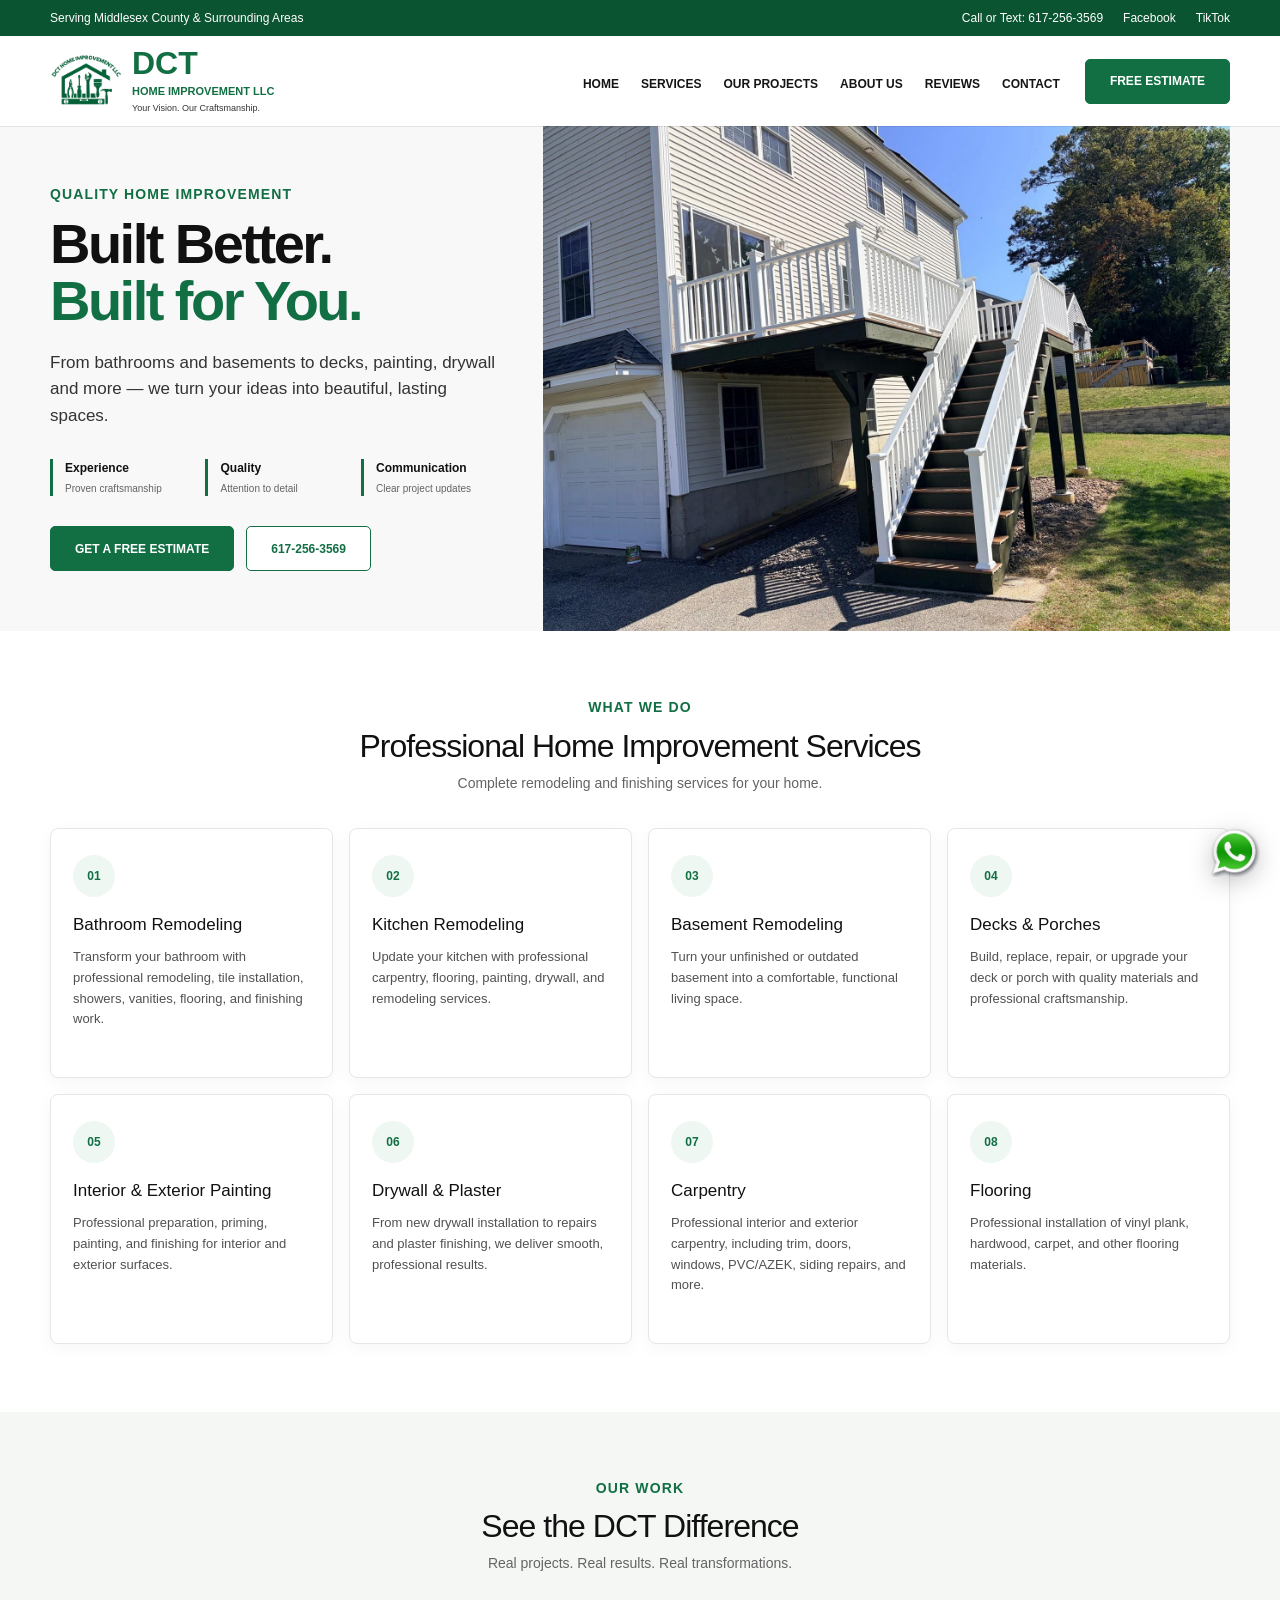
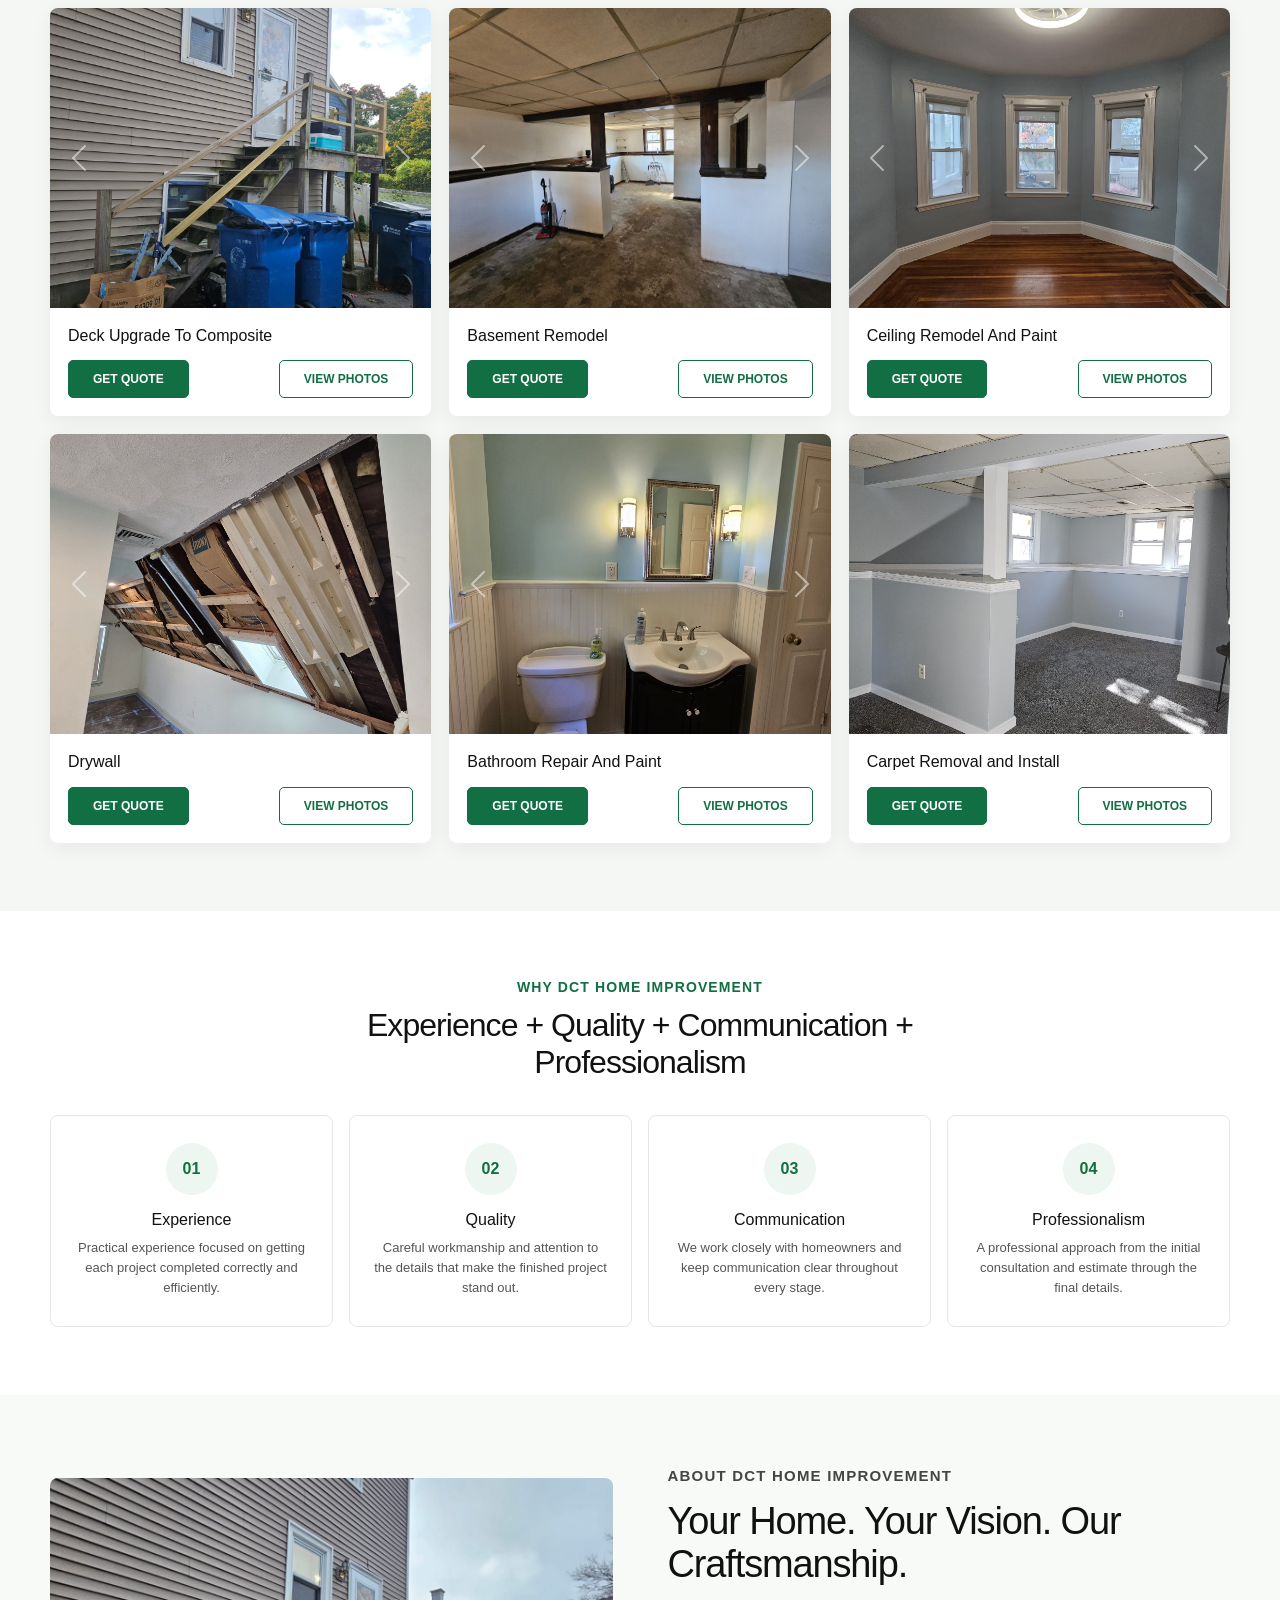
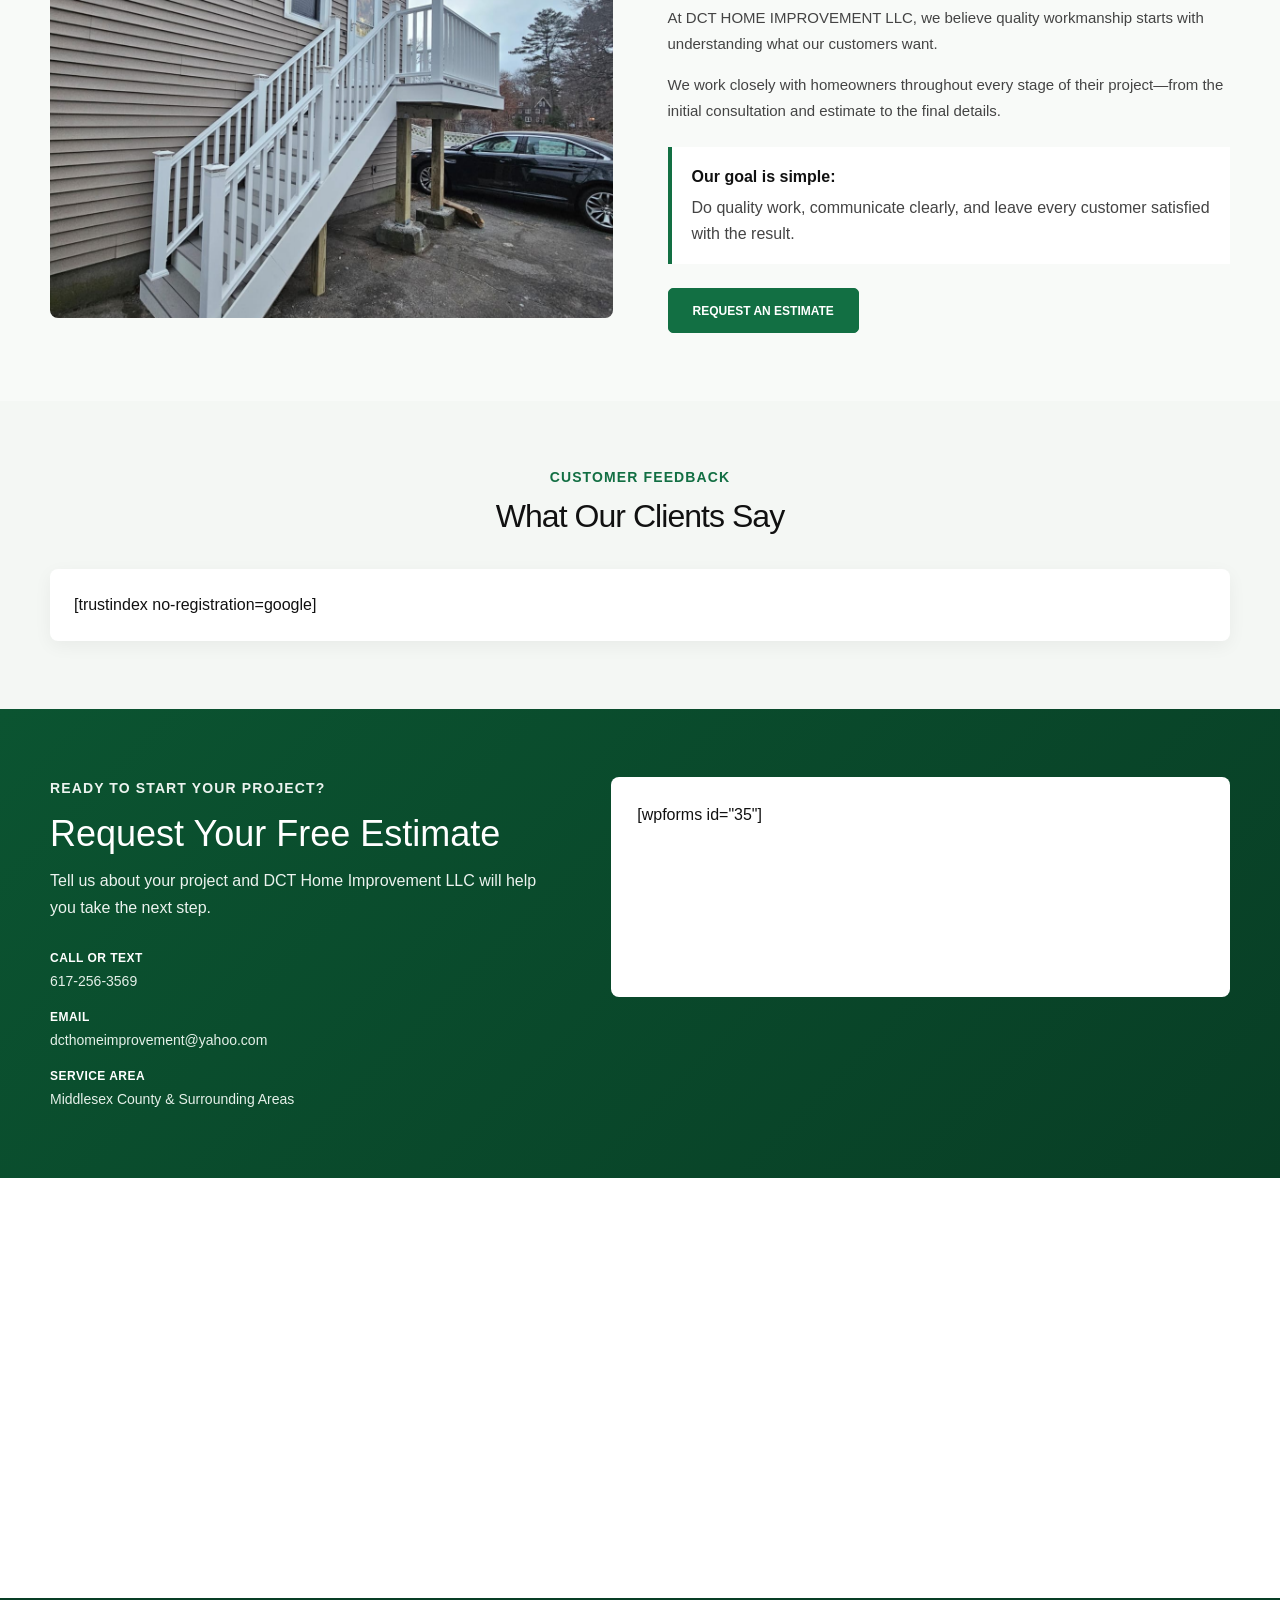
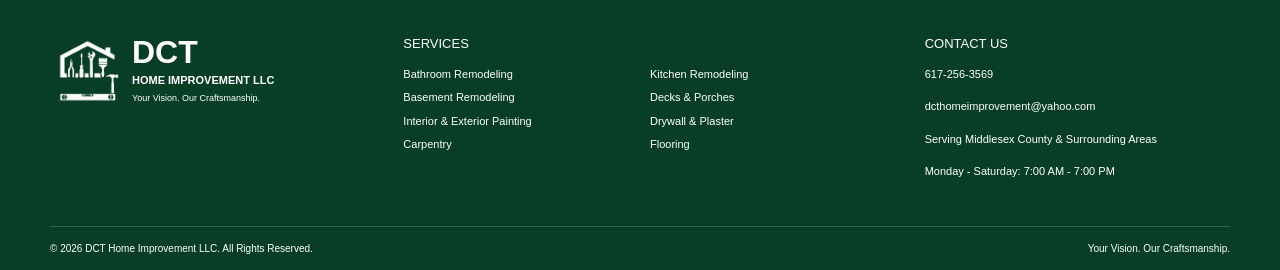
<file: v2.0/dct-site-updated/index.html>
<!DOCTYPE html>
<html lang="en">
<head>
  <meta charset="UTF-8">
  <meta name="author" content="Francisco López">
  <meta name="description" content="DCT Home Improvement LLC - Professional bathroom, kitchen, basement, deck, painting, drywall, carpentry and flooring services.">
  <meta name="keywords" content="DCT Home Improvement, remodeling, bathroom remodeling, kitchen remodeling, basement remodeling, decks, porches, painting, drywall, plaster, carpentry, flooring">
  <meta name="viewport" content="width=device-width, initial-scale=1.0">

  <title>DCT Home Improvement LLC</title>

  <link rel="stylesheet" href="https://cdn.jsdelivr.net/npm/bootstrap@5.0.2/dist/css/bootstrap.min.css">
  <link rel="stylesheet" href="css/style.css">
  <script src="js/scripts.js" defer></script>
</head>

<body>

  <!-- Floating WhatsApp -->
  <a class="whatsapp-float"
     href="https://wa.me/16172563569"
     target="_blank"
     rel="noopener"
     aria-label="Contact us on WhatsApp">
    <img src="images/WhatsApp-logo.png" alt="WhatsApp">
  </a>

  <!-- Top bar -->
  <div class="top-bar">
    <div class="site-container top-bar-inner">
      <span>Serving Middlesex County &amp; Surrounding Areas</span>

      <div class="top-contact">
        <a href="tel:+16172563569">Call or Text: 617-256-3569</a>
        <a href="https://www.facebook.com/DCTHOMEIMPROVEMENTLLC/" target="_blank" rel="noopener">Facebook</a>
        <a href="https://www.tiktok.com/@dcthomeimprovemen?is_from_webapp=1&sender_device=pc" target="_blank" rel="noopener">TikTok</a>
      </div>
    </div>
  </div>

  <!-- Main header -->
  <header class="site-header">
    <div class="site-container header-inner">

      <a class="brand" href="#home">
        <img src="images/Transparente Green Logo.png" alt="DCT Home Improvement LLC">
        <div class="brand-copy">
          <strong>DCT</strong>
          <span>HOME IMPROVEMENT LLC</span>
          <small>Your Vision. Our Craftsmanship.</small>
        </div>
      </a>

      <button class="mobile-menu-btn" id="mobile-menu-btn" type="button" aria-label="Open menu" aria-expanded="false">
        <span></span>
        <span></span>
        <span></span>
      </button>

      <nav class="main-nav" id="main-nav">
        <a href="#home">Home</a>
        <a href="#services">Services</a>
        <a href="#projects">Our Projects</a>
        <a href="#about_us">About Us</a>
        <a href="#reviews">Reviews</a>
        <a href="#contact_us">Contact</a>
      </nav>

      <button class="btn-primary-site btn-get-quote header-estimate" type="button">
        Free Estimate
      </button>

    </div>
  </header>

  <main>

    <!-- Hero -->
    <section class="hero" id="home">
      <div class="site-container hero-grid">
        <div class="hero-copy">
          <p class="section-kicker">QUALITY HOME IMPROVEMENT</p>

          <h1>
            Built Better.<br>
            <span>Built for You.</span>
          </h1>

          <p class="hero-description">
            From bathrooms and basements to decks, painting, drywall and more —
            we turn your ideas into beautiful, lasting spaces.
          </p>

          <div class="hero-points">
            <div>
              <strong>Experience</strong>
              <span>Proven craftsmanship</span>
            </div>
            <div>
              <strong>Quality</strong>
              <span>Attention to detail</span>
            </div>
            <div>
              <strong>Communication</strong>
              <span>Clear project updates</span>
            </div>
          </div>

          <div class="hero-actions">
            <button class="btn-primary-site btn-get-quote" type="button">
              Get a Free Estimate
            </button>

            <a class="btn-outline-site" href="tel:+16172563569">
              617-256-3569
            </a>
          </div>
        </div>

        <div class="hero-image"
             style="background-image: url('images/items/Portada.jpeg');"
             aria-label="Home improvement project">
        </div>
      </div>
    </section>

    <!-- Services -->
    <section class="section" id="services">
      <div class="site-container">
        <div class="section-heading">
          <p class="section-kicker">WHAT WE DO</p>
          <h2>Professional Home Improvement Services</h2>
          <p>Complete remodeling and finishing services for your home.</p>
        </div>

        <div class="services-grid" id="services-grid">
          <!-- Generated by js/data.js -->
        </div>
      </div>
    </section>

    <!-- Projects -->
    <section class="section section-soft" id="projects">
      <div class="site-container">
        <div class="section-heading">
          <p class="section-kicker">OUR WORK</p>
          <h2>See the DCT Difference</h2>
          <p>Real projects. Real results. Real transformations.</p>
        </div>

        <div class="projects-grid" id="projects-grid">
          <!-- Generated by js/data.js -->
        </div>
      </div>
    </section>

    <!-- Why DCT -->
    <section class="section why-section">
      <div class="site-container">
        <div class="section-heading">
          <p class="section-kicker">WHY DCT HOME IMPROVEMENT</p>
          <h2>Experience + Quality + Communication + Professionalism</h2>
        </div>

        <div class="why-grid">
          <article class="why-card">
            <div class="why-icon">01</div>
            <h3>Experience</h3>
            <p>Practical experience focused on getting each project completed correctly and efficiently.</p>
          </article>

          <article class="why-card">
            <div class="why-icon">02</div>
            <h3>Quality</h3>
            <p>Careful workmanship and attention to the details that make the finished project stand out.</p>
          </article>

          <article class="why-card">
            <div class="why-icon">03</div>
            <h3>Communication</h3>
            <p>We work closely with homeowners and keep communication clear throughout every stage.</p>
          </article>

          <article class="why-card">
            <div class="why-icon">04</div>
            <h3>Professionalism</h3>
            <p>A professional approach from the initial consultation and estimate through the final details.</p>
          </article>
        </div>
      </div>
    </section>

    <!-- About Us -->
    <section class="section about-section" id="about_us">
      <div class="site-container about-grid">

        <div class="about-image"
             style="background-image: url('images/items/Deck Upgrade To Composite 2.jpeg');"
             aria-label="DCT Home Improvement project">
        </div>

        <div class="about-copy">
          <p class="section-kicker">ABOUT DCT HOME IMPROVEMENT</p>

          <h2>Your Home. Your Vision. Our Craftsmanship.</h2>

          <p>
            At DCT HOME IMPROVEMENT LLC, we believe quality workmanship starts
            with understanding what our customers want.
          </p>

          <p>
            We work closely with homeowners throughout every stage of their
            project—from the initial consultation and estimate to the final details.
          </p>

          <div class="about-goal">
            <strong>Our goal is simple:</strong>
            <p>
              Do quality work, communicate clearly, and leave every customer
              satisfied with the result.
            </p>
          </div>

          <button class="btn-primary-site btn-get-quote" type="button">
            Request an Estimate
          </button>
        </div>
      </div>
    </section>

    <!-- Reviews -->
    <section class="section section-soft" id="reviews">
      <div class="site-container">
        <div class="section-heading">
          <p class="section-kicker">CUSTOMER FEEDBACK</p>
          <h2>What Our Clients Say</h2>
        </div>

        <div class="reviews-plugin">
          [trustindex no-registration=google]
        </div>
      </div>
    </section>

    <!-- Contact -->
    <section class="section contact-section" id="contact_us">
      <div class="site-container contact-grid">

        <div class="contact-copy">
          <p class="section-kicker light-kicker">READY TO START YOUR PROJECT?</p>
          <h2>Request Your Free Estimate</h2>

          <p>
            Tell us about your project and DCT Home Improvement LLC will help
            you take the next step.
          </p>

          <div class="contact-list">
            <a href="tel:+16172563569">
              <strong>Call or Text</strong>
              <span>617-256-3569</span>
            </a>

            <a href="mailto:dcthomeimprovement@yahoo.com">
              <strong>Email</strong>
              <span>dcthomeimprovement@yahoo.com</span>
            </a>

            <div>
              <strong>Service Area</strong>
              <span>Middlesex County &amp; Surrounding Areas</span>
            </div>
          </div>
        </div>

        <div class="contact-form-card">
          [wpforms id="35"]
        </div>
      </div>
    </section>

    <!-- Map -->
    <section class="map-section">
      <iframe
        title="DCT Home Improvement LLC map"
        src="https://www.google.com/maps/embed?pb=!1m18!1m12!1m3!1d5896.508327654123!2d-71.26218991437867!3d42.35842236294213!2m3!1f0!2f0!3f0!3m2!1i1024!2i768!4f13.1!3m3!1m2!1s0x89e383211f195f6d%3A0x5fceb86021ba031b!2sDct%20Home%20Improvement%20LLC!5e0!3m2!1sen!2sgt!4v1742087820604!5m2!1sen!2sgt"
        width="100%"
        height="420"
        style="border:0;"
        allowfullscreen
        loading="lazy"
        referrerpolicy="no-referrer-when-downgrade">
      </iframe>
    </section>

  </main>

  <!-- Quote Modal -->
  <div class="quote-modal" id="form-get-quote" aria-hidden="true">
    <div class="quote-modal-dialog">
      <button class="quote-close" id="close-form" type="button" aria-label="Close estimate form">×</button>

      <div class="quote-modal-copy">
        <p class="section-kicker">FREE ESTIMATE</p>
        <h2>Tell Us About Your Project</h2>
      </div>

      [wpforms id="35"]
    </div>
  </div>

  <!-- Footer -->
  <footer class="site-footer">
    <div class="site-container footer-grid">

      <div>
        <a class="brand brand-footer" href="#home">
          <img src="images/Transparent Original Logo Symbol.png" alt="DCT Home Improvement LLC">
          <div class="brand-copy">
            <strong>DCT</strong>
            <span>HOME IMPROVEMENT LLC</span>
            <small>Your Vision. Our Craftsmanship.</small>
          </div>
        </a>
      </div>

      <div>
        <h3>Services</h3>
        <div class="footer-links">
          <a href="#services">Bathroom Remodeling</a>
          <a href="#services">Kitchen Remodeling</a>
          <a href="#services">Basement Remodeling</a>
          <a href="#services">Decks &amp; Porches</a>
          <a href="#services">Interior &amp; Exterior Painting</a>
          <a href="#services">Drywall &amp; Plaster</a>
          <a href="#services">Carpentry</a>
          <a href="#services">Flooring</a>
        </div>
      </div>

      <div>
        <h3>Contact Us</h3>
        <p><a href="tel:+16172563569">617-256-3569</a></p>
        <p><a href="mailto:dcthomeimprovement@yahoo.com">dcthomeimprovement@yahoo.com</a></p>
        <p>Serving Middlesex County &amp; Surrounding Areas</p>
        <p>Monday - Saturday: 7:00 AM - 7:00 PM</p>
      </div>

    </div>

    <div class="site-container footer-bottom">
      <span>© 2026 DCT Home Improvement LLC. All Rights Reserved.</span>
      <span>Your Vision. Our Craftsmanship.</span>
    </div>
  </footer>

  <script src="js/data.js"></script>
  <script src="https://cdn.jsdelivr.net/npm/@popperjs/core@2.9.2/dist/umd/popper.min.js"></script>
  <script src="https://cdn.jsdelivr.net/npm/bootstrap@5.0.2/dist/js/bootstrap.min.js"></script>

</body>
</html>
</file>
<file: v2.0/dct-site-updated/css/style.css>
/*
Author: Francisco Lopez
DCT Home Improvement LLC
*/

:root{
  --green:#126f43;
  --green-dark:#0b5431;
  --green-deep:#083e25;
  --green-light:#38ab4b;
  --soft:#f4f7f4;
  --white:#ffffff;
  --text:#111111;
  --muted:#646464;
  --line:#e4e7e4;
  --shadow:0 12px 35px rgba(0,0,0,.09);
  --radius:8px;
}

*{
  box-sizing:border-box;
}

html{
  scroll-behavior:smooth;
}

body{
  padding:0;
  margin:0;
  font-family:Arial, Helvetica, sans-serif;
  color:var(--text);
  background:var(--white);
}

img{
  max-width:100%;
  display:block;
}

a{
  text-decoration:none;
  color:inherit;
}

button,
input,
textarea,
select{
  font:inherit;
}

.site-container{
  width:min(1180px, calc(100% - 40px));
  margin:0 auto;
}

/* WhatsApp */
.whatsapp-float{
  position:fixed;
  right:18px;
  bottom:22px;
  width:52px;
  height:52px;
  z-index:100;
  filter:drop-shadow(0 6px 12px rgba(0,0,0,.25));
}

.whatsapp-float img{
  width:100%;
  height:100%;
  object-fit:contain;
}

/* top bar */
.top-bar{
  background:var(--green-dark);
  color:#fff;
  font-size:12px;
}

.top-bar-inner{
  min-height:36px;
  display:flex;
  align-items:center;
  justify-content:space-between;
  gap:20px;
}

.top-contact{
  display:flex;
  align-items:center;
  gap:20px;
}

.top-contact a:hover{
  text-decoration:underline;
}

/* header */
.site-header{
  position:sticky;
  top:0;
  z-index:80;
  background:#fff;
  box-shadow:0 1px 0 rgba(0,0,0,.08);
}

.header-inner{
  min-height:90px;
  display:flex;
  align-items:center;
  gap:25px;
}

.brand{
  display:flex;
  align-items:center;
  gap:10px;
  min-width:270px;
  color:var(--green);
}

.brand img{
  width:72px;
  height:64px;
  object-fit:contain;
}

.brand-copy strong{
  display:block;
  font-size:32px;
  line-height:1;
}

.brand-copy span{
  display:block;
  font-size:11px;
  font-weight:700;
  margin-top:4px;
}

.brand-copy small{
  display:block;
  margin-top:3px;
  color:#333;
  font-size:9px;
}

.main-nav{
  margin-left:auto;
  display:flex;
  align-items:center;
  gap:22px;
}

.main-nav a{
  position:relative;
  padding:35px 0 29px;
  color:#151515;
  font-size:12px;
  font-weight:700;
  text-transform:uppercase;
}

.main-nav a::after{
  content:"";
  position:absolute;
  left:0;
  right:0;
  bottom:22px;
  height:2px;
  background:var(--green);
  transform:scaleX(0);
  transition:.2s ease;
}

.main-nav a:hover{
  color:var(--green);
}

.main-nav a:hover::after{
  transform:scaleX(1);
}

.mobile-menu-btn{
  display:none;
  margin-left:auto;
  border:0;
  background:transparent;
  padding:8px;
  cursor:pointer;
}

.mobile-menu-btn span{
  display:block;
  width:28px;
  height:2px;
  margin:6px 0;
  background:#111;
}

/* buttons */
.btn-primary-site,
.btn-outline-site{
  min-height:45px;
  padding:0 24px;
  border-radius:5px;
  display:inline-flex;
  align-items:center;
  justify-content:center;
  font-size:12px;
  font-weight:700;
  text-transform:uppercase;
  transition:.2s ease;
}

.btn-primary-site{
  border:1px solid var(--green);
  color:#fff;
  background:var(--green);
}

.btn-primary-site:hover{
  background:var(--green-dark);
  border-color:var(--green-dark);
}

.btn-outline-site{
  border:1px solid var(--green);
  color:var(--green);
  background:#fff;
}

.btn-outline-site:hover{
  color:#fff;
  background:var(--green);
}

.header-estimate{
  white-space:nowrap;
}

/* hero */
.hero{
  background:#f8f8f8;
}

.hero-grid{
  min-height:505px;
  display:grid;
  grid-template-columns:.92fr 1.28fr;
  padding:0;
}

.hero-copy{
  display:flex;
  flex-direction:column;
  justify-content:center;
  padding:48px 45px 48px 0;
}

.section-kicker{
  color:var(--green);
  font-size:14px;
  line-height:1.2;
  font-weight:700;
  letter-spacing:.08em;
  text-transform:uppercase;
  margin:0 0 12px;
}

.hero h1{
  margin:0 0 20px;
  font-size:56px;
  line-height:1.03;
  letter-spacing:-.045em;
  font-weight:800;
}

.hero h1 span{
  color:var(--green);
}

.hero-description{
  margin:0;
  font-size:17px;
  line-height:1.55;
  color:#333;
}

.hero-points{
  display:grid;
  grid-template-columns:repeat(3,1fr);
  gap:18px;
  margin:30px 0;
}

.hero-points div{
  border-left:3px solid var(--green);
  padding-left:12px;
}

.hero-points strong{
  display:block;
  font-size:12px;
}

.hero-points span{
  display:block;
  margin-top:4px;
  color:var(--muted);
  font-size:10px;
}

.hero-actions{
  display:flex;
  flex-wrap:wrap;
  gap:12px;
}

.hero-image{
  min-height:505px;
  background-position:center;
  background-size:cover;
  background-repeat:no-repeat;
}

/* sections */
.section{
  padding:68px 0;
}

.section-soft{
  background:var(--soft);
}

.section-heading{
  max-width:760px;
  margin:0 auto 34px;
  text-align:center;
}

.section-heading h2{
  margin:0 0 8px;
  font-size:32px;
  line-height:1.15;
  letter-spacing:-.03em;
}

.section-heading > p:last-child{
  margin:0;
  color:var(--muted);
  font-size:14px;
}

/* services */
.services-grid{
  display:grid;
  grid-template-columns:repeat(4,1fr);
  gap:16px;
}

.service-card{
  min-height:250px;
  padding:26px 22px;
  background:#fff;
  border:1px solid var(--line);
  border-radius:var(--radius);
  box-shadow:0 4px 18px rgba(0,0,0,.04);
  transition:.2s ease;
}

.service-card:hover{
  transform:translateY(-4px);
  box-shadow:var(--shadow);
}

.service-number{
  width:42px;
  height:42px;
  display:grid;
  place-items:center;
  margin-bottom:18px;
  border-radius:50%;
  background:#eef7f1;
  color:var(--green);
  font-size:12px;
  font-weight:700;
}

.service-card h3{
  margin:0 0 12px;
  font-size:17px;
}

.service-card p{
  margin:0;
  color:#515151;
  font-size:13px;
  line-height:1.6;
}

/* projects */
.projects-grid{
  display:grid;
  grid-template-columns:repeat(3,1fr);
  gap:18px;
}

.project-card{
  overflow:hidden;
  border-radius:var(--radius);
  background:#fff;
  box-shadow:0 5px 20px rgba(0,0,0,.06);
}

.project-carousel{
  position:relative;
  background:#e8e8e8;
}

.project-carousel .carousel-inner{
  background:#e8e8e8;
}

.img-service-container{
  height:300px;
  display:flex;
  align-items:center;
  justify-content:center;
  overflow:hidden;
}

.img-service{
  width:100%;
  height:100%;
  object-fit:cover;
}

.project-card-body{
  padding:18px;
}

.project-card-body h3{
  margin:0;
  font-size:16px;
}

.project-card-actions{
  display:flex;
  justify-content:space-between;
  gap:10px;
  margin-top:15px;
}

.project-card-actions button{
  min-height:38px;
}

.full-img{
  position:fixed !important;
  top:0;
  left:0;
  width:100vw;
  height:100vh;
  z-index:150;
  background:#111;
}

.full-img .img-service-container{
  height:100vh !important;
}

.full-img .img-service{
  object-fit:contain;
}

.close-full-img{
  display:none;
  position:fixed;
  right:20px;
  top:20px;
  z-index:160;
}

.full-img .close-full-img{
  display:block;
}

/* why */
.why-section{
  background:#fff;
}

.why-grid{
  display:grid;
  grid-template-columns:repeat(4,1fr);
  gap:16px;
}

.why-card{
  padding:27px 22px;
  text-align:center;
  border:1px solid var(--line);
  border-radius:var(--radius);
  background:#fff;
}

.why-icon{
  width:52px;
  height:52px;
  display:grid;
  place-items:center;
  margin:0 auto 15px;
  border-radius:50%;
  background:#edf6f0;
  color:var(--green);
  font-weight:800;
}

.why-card h3{
  margin:0 0 9px;
  font-size:16px;
}

.why-card p{
  margin:0;
  color:#555;
  font-size:13px;
  line-height:1.55;
}

/* about */
.about-section{
  background:#f8faf8;
}

.about-grid{
  display:grid;
  grid-template-columns:1fr 1fr;
  gap:55px;
  align-items:center;
}

.about-image{
  min-height:440px;
  background-size:cover;
  background-position:center;
  border-radius:var(--radius);
}

.about-copy h2{
  margin:0 0 20px;
  font-size:38px;
  line-height:1.12;
  letter-spacing:-.03em;
}

.about-copy > p{
  color:#444;
  font-size:15px;
  line-height:1.7;
}

.about-goal{
  margin:24px 0;
  padding:18px 20px;
  border-left:4px solid var(--green);
  background:#fff;
}

.about-goal strong{
  display:block;
  margin-bottom:6px;
}

.about-goal p{
  margin:0;
  color:#444;
  line-height:1.6;
}

/* reviews */
.reviews-plugin{
  padding:24px;
  border-radius:var(--radius);
  background:#fff;
  box-shadow:0 5px 18px rgba(0,0,0,.05);
}

/* contact */
.contact-section{
  color:#fff;
  background:linear-gradient(135deg,var(--green-dark),var(--green-deep));
}

.contact-grid{
  display:grid;
  grid-template-columns:.9fr 1.1fr;
  gap:55px;
  align-items:start;
}

.light-kicker{
  color:#c8eed6;
}

.contact-copy h2{
  margin:0 0 13px;
  font-size:36px;
}

.contact-copy > p{
  max-width:520px;
  color:#ecf3ef;
  line-height:1.65;
}

.contact-list{
  display:grid;
  gap:16px;
  margin-top:28px;
}

.contact-list a,
.contact-list div{
  display:flex;
  flex-direction:column;
  gap:4px;
}

.contact-list strong{
  font-size:12px;
  text-transform:uppercase;
  letter-spacing:.04em;
}

.contact-list span{
  color:#e5f0e9;
  font-size:14px;
}

.contact-form-card{
  min-height:220px;
  padding:26px;
  color:#111;
  background:#fff;
  border-radius:var(--radius);
}

/* map */
.map-section{
  line-height:0;
}

/* quote modal */
.quote-modal{
  display:none;
  position:fixed;
  inset:0;
  z-index:200;
  padding:30px 15px;
  align-items:center;
  justify-content:center;
  background:rgba(0,0,0,.68);
}

.quote-modal.open{
  display:flex;
}

.quote-modal-dialog{
  position:relative;
  width:min(690px,100%);
  max-height:90vh;
  overflow:auto;
  padding:32px;
  background:#fff;
  border-radius:var(--radius);
}

.quote-close{
  position:absolute;
  right:12px;
  top:8px;
  border:0;
  background:transparent;
  color:#333;
  font-size:34px;
  line-height:1;
  cursor:pointer;
}

.quote-modal-copy h2{
  margin:0 0 20px;
  font-size:28px;
}

/* footer */
.site-footer{
  padding:38px 0 14px;
  color:#fff;
  background:var(--green-deep);
}

.footer-grid{
  display:grid;
  grid-template-columns:1fr 1.55fr 1fr;
  gap:48px;
}

.brand-footer{
  color:#fff;
}

.brand-footer .brand-copy small{
  color:#fff;
}

.site-footer h3{
  margin:0 0 14px;
  font-size:13px;
  text-transform:uppercase;
}

.footer-links{
  display:grid;
  grid-template-columns:1fr 1fr;
  gap:7px 20px;
}

.site-footer p,
.site-footer a{
  font-size:11px;
  line-height:1.5;
}

.site-footer a:hover{
  text-decoration:underline;
}

.footer-bottom{
  display:flex;
  justify-content:space-between;
  gap:20px;
  margin-top:30px;
  padding-top:14px;
  border-top:1px solid rgba(255,255,255,.18);
  font-size:10px;
}

/* compatibility with previous classes */
.text-green{color:var(--green)}
.border-green{border:1.5px solid var(--green)}
.bg-white{background:#fff}
.bg-light-gray{background:#e9e9e9}
.bg-light-green{background:#85ca8e}
.bg-middle-green{background:var(--green-light)}
.bg-dark-green{background:var(--green)}
.center-x{display:flex;justify-content:center}
.center-y{display:flex;align-items:center}

/* responsive */
@media (max-width:1050px){
  .main-nav{
    gap:13px;
  }

  .main-nav a{
    font-size:10px;
  }

  .header-estimate{
    display:none;
  }

  .hero h1{
    font-size:48px;
  }

  .services-grid,
  .why-grid{
    grid-template-columns:repeat(2,1fr);
  }

  .projects-grid{
    grid-template-columns:repeat(2,1fr);
  }
}

@media (max-width:820px){
  .site-container{
    width:min(100% - 28px,1180px);
  }

  .top-bar-inner{
    justify-content:center;
    text-align:center;
  }

  .top-contact{
    display:none;
  }

  .header-inner{
    min-height:75px;
  }

  .brand{
    min-width:0;
  }

  .brand img{
    width:54px;
    height:48px;
  }

  .brand-copy strong{
    font-size:25px;
  }

  .brand-copy span{
    font-size:8px;
  }

  .brand-copy small{
    display:none;
  }

  .mobile-menu-btn{
    display:block;
  }

  .main-nav{
    display:none;
    position:absolute;
    left:0;
    right:0;
    top:75px;
    flex-direction:column;
    align-items:stretch;
    gap:0;
    padding:12px 20px 20px;
    background:#fff;
    box-shadow:0 12px 25px rgba(0,0,0,.12);
  }

  .main-nav.open{
    display:flex;
  }

  .main-nav a{
    padding:13px 4px;
    font-size:12px;
    border-bottom:1px solid #eee;
  }

  .main-nav a::after{
    display:none;
  }

  .hero-grid{
    grid-template-columns:1fr;
  }

  .hero-copy{
    order:2;
    padding:38px 0 45px;
  }

  .hero-image{
    order:1;
    min-height:330px;
  }

  .hero h1{
    font-size:45px;
  }

  .about-grid,
  .contact-grid{
    grid-template-columns:1fr;
  }

  .about-image{
    min-height:350px;
  }

  .footer-grid{
    grid-template-columns:1fr;
  }
}

@media (max-width:560px){
  .section{
    padding:50px 0;
  }

  .hero-image{
    min-height:260px;
  }

  .hero h1{
    font-size:38px;
  }

  .hero-description{
    font-size:15px;
  }

  .hero-points{
    grid-template-columns:1fr;
  }

  .hero-actions{
    flex-direction:column;
  }

  .hero-actions .btn-primary-site,
  .hero-actions .btn-outline-site{
    width:100%;
  }

  .services-grid,
  .projects-grid,
  .why-grid{
    grid-template-columns:1fr;
  }

  .section-heading h2{
    font-size:27px;
  }

  .about-copy h2,
  .contact-copy h2{
    font-size:30px;
  }

  .footer-links{
    grid-template-columns:1fr;
  }

  .footer-bottom{
    flex-direction:column;
  }
}
</file>
